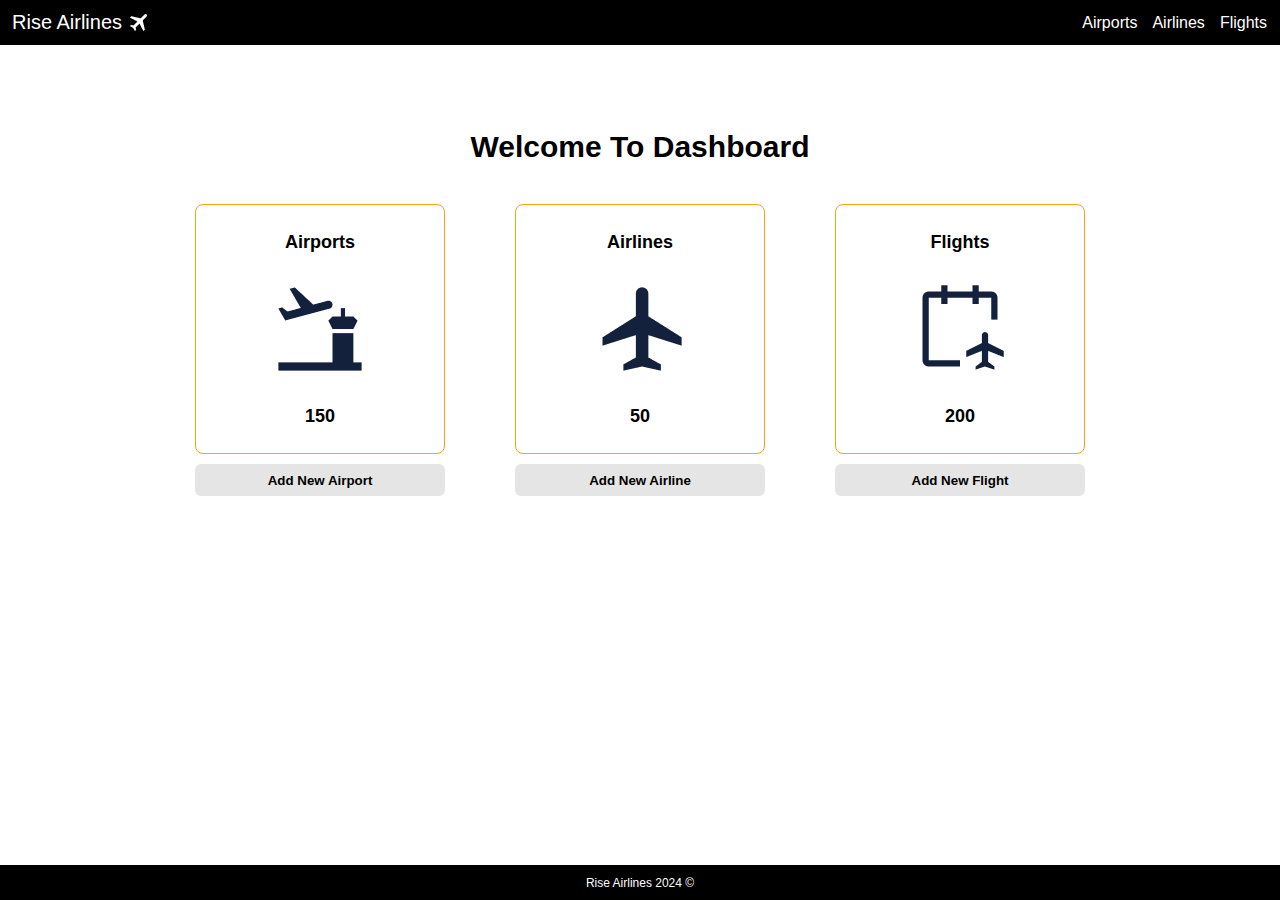
<file: Web-front-end/index.html>
<!DOCTYPE html>
<html lang="en">
<head>  
    <meta charset="UTF-8">
    <meta name="viewport" content="width=device-width, initial-scale=1.0">
    <title>Rise Airlines</title>
    <link rel="stylesheet" href="styles.css">
</head>
<body>
    <header>
        <a class="logo" href="./index.html">
            <h1>Rise Airlines</h1>
            <img src="./assets/header-plane.png" alt="icon">
        </a>
        <nav class="nav-bar">
            <ul class="nav-list">
                <li class="nav-link"><a href="./airports.html">Airports</a></li>
                <li class="nav-link"><a href="airlines.html">Airlines</a></li>
                <li class="nav-link"><a href="flights.html">Flights</a> </li>
            </ul>
        </nav>
    </header>

    <main>
        <h2 class="dashboard-header">
            Welcome To Dashboard
        </h2>
        <div class="card-container">
            <div class="card-wrapper">
                <div class="card">
                    Airports
                    <img src="./assets/mdi_airport.png" alt="airport-icon">
                    150
                </div>
                <a href="./airports.html"><button class="dashboard-button">Add New Airport</button></a>
            </div>
            <div class="card-wrapper">
                <div class="card">
                    Airlines
                    <img src="./assets/ri_plane-fill.png" alt="plane-icon">
                    50
                </div>
                <a href="./airlines.html"><button class="dashboard-button">Add New Airline</button></a>
            </div>
            <div class="card-wrapper">
                <div class="card">
                    Flights
                    <img src="./assets/carbon_flight-schedule.png" alt="flight-icon">
                    200
                </div>
                <a href="./flights.html"><button class="dashboard-button">Add New Flight</button></a>
            </div>
        </div>
    </main>
    <footer>
        Rise Airlines 2024 &#169;
    </footer>
</body>
</html>
</file>
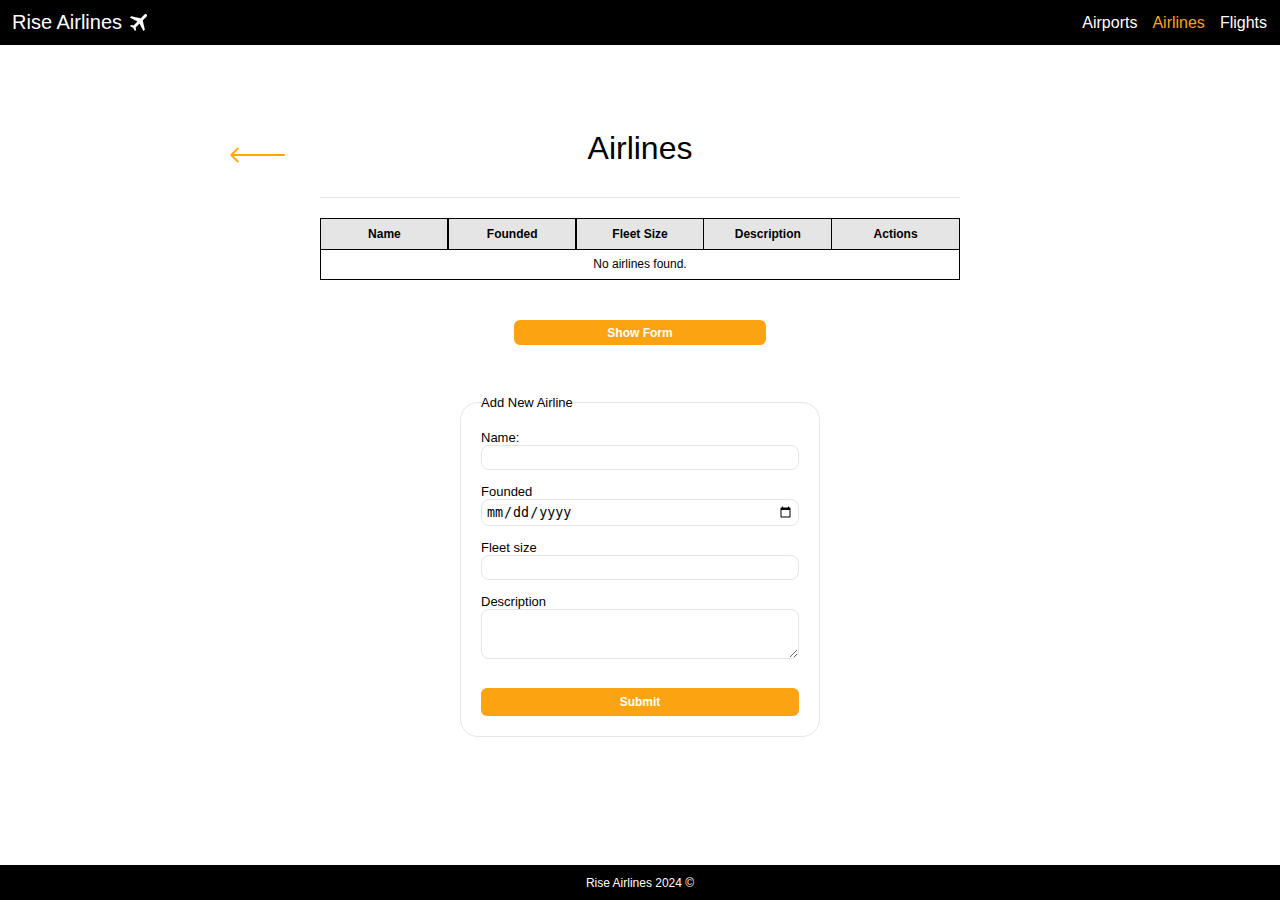
<file: Web-front-end/airlines.html>
<!DOCTYPE html>
<html lang="en">
<head>
    <meta charset="UTF-8">
    <meta name="viewport" content="width=device-width, initial-scale=1.0">
    <title>Airlines</title>
    <link rel="stylesheet" href="styles.css">
    <script src="./js/httpRequests.js"></script>
    <script src="./js/Airlines.js"></script>
</head>
<body>
    <header>
        <a class="logo" href="./index.html">
            <h1>Rise Airlines</h1>
            <img src="./assets/header-plane.png" alt="icon">
        </a>
        <nav class="nav-bar">
            <ul class="nav-list">
                <li class="nav-link"><a href="./airports.html">Airports</a></li>
                <li class="nav-link"><a href="airlines.html" class="active">Airlines</a></li>
                <li class="nav-link"><a href="flights.html">Flights</a> </li>
            </ul>
        </nav>
    </header>
    <main>
        <div class="main-header">
            <a href="./index.html" class="arrow-back">
                <img src="./assets/left sidebar.png" alt="arrow-back">
            </a>
            <h2>Airlines</h2>
        </div>
        <div class="table-container">
            <table id="airlines-table">
                <thead>
                    <tr>
                        <th>Name</th>
                        <th>Founded</th>
                        <th>Fleet Size</th>
                        <th>Description</th>
                        <th>Actions</th>
                    </tr>
                </thead>
                <tbody id="airlines-tbody">
                </tbody>
            </table>
        </div>
        <div class="form-wrapper">
            <button class="show-form-button" onclick="document.querySelector('form').classList.toggle('hidden');">Show Form</button>
            <form method="post" class="hidden">
                <fieldset>
                    <legend>Add New Airline</legend>
                    <label for="name">Name:</label>
                    <input type="text" id="name" name="name">
                    <label for="founded">Founded</label>
                    <input type="date" id="founded" name="founded">
                    <label for="fleetSize">Fleet size</label>
                    <input type="number" id="fleetSize" name="fleetSize">
                    <label for="description">Description</label>
                    <textarea id="description" name="description"></textarea>
                    <input type="submit" value="Submit" class="submit-form-button">
                </fieldset>
            </form>
        </div>
    </main>
    <footer>
        Rise Airlines 2024 &#169;
    </footer>
</body>
</html>
</file>
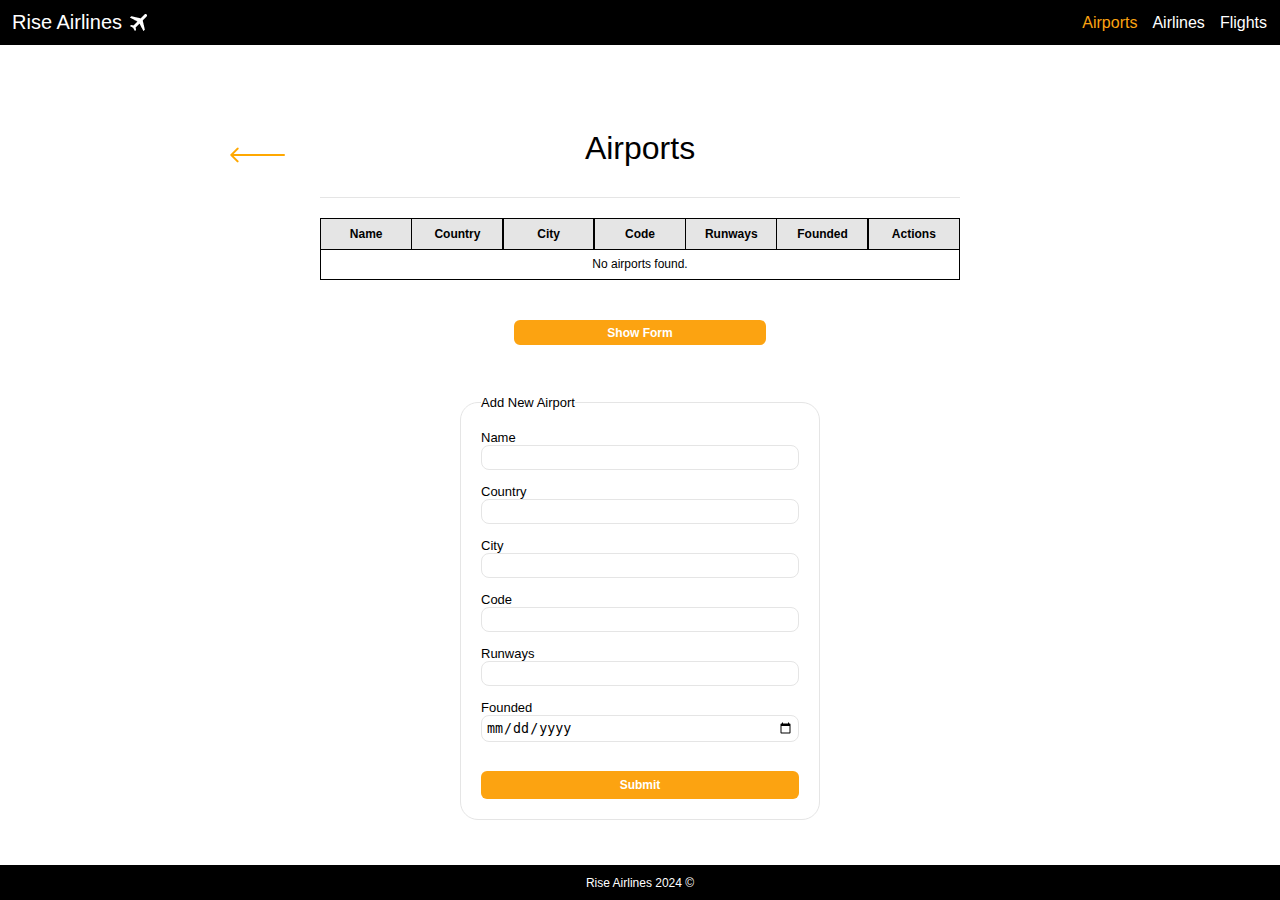
<file: Web-front-end/airports.html>
<!DOCTYPE html>
<html lang="en">
<head> 
    <meta charset="UTF-8">
    <meta name="viewport" content="width=device-width, initial-scale=1.0">
    <title>Airports</title>
    <link rel="stylesheet" href="styles.css">
    <script src="./js/httpRequests.js"></script>
    <script src="./js/Airports.js"></script>
</head>
<body>
    <header>
        <a class="logo" href="./index.html">
            <h1>Rise Airlines</h1>
            <img src="./assets/header-plane.png" alt="icon">
        </a>
        <nav class="nav-bar">
            <ul class="nav-list">
                <li class="nav-link"><a href="./airports.html" class="active">Airports</a></li>
                <li class="nav-link"><a href="airlines.html">Airlines</a></li>
                <li class="nav-link"><a href="flights.html">Flights</a> </li>
            </ul>
        </nav>
    </header>
    <main>
        <div class="main-header">
            <a href="./index.html" class="arrow-back">
              <img src="./assets/left sidebar.png" alt="arrow-back" />
            </a>
            <h2>Airports</h2>
        </div>    
        <div class="table-container">
            <table id="airports-table">
                <thead>
                    <tr>
                        <th>Name</th>
                        <th>Country</th>
                        <th>City</th>
                        <th>Code</th>
                        <th>Runways</th>
                        <th>Founded</th>
                        <th>Actions</th>
                    </tr>
                </thead>
                <tbody id="airports-tbody">
                </tbody>
            </table>
        </div>
        <div class="form-wrapper">
            <button class="show-form-button">Show Form</button>
            <form method="post">
                <fieldset>
                    <legend>Add New Airport</legend>
                    <label for="name">Name</label>
                    <input type="text" id="airport-name" name="name">
                    <label for="counry">Country</label>
                    <input type="text" id="airport-counry" name="counry">
                    <label for="city">City</label>
                    <input type="number" id="airport-code" name="code">
                    <label for="code">Code</label>
                    <input type="text" id="airport-city" name="city">
                    <label for="runways">Runways</label>
                    <input type="number" id="airport-runways" name="runways">
                    <label for="founed">Founded</label>
                    <input type="date" id="airport-founded" name="founded">
                    <input type="submit" value="Submit" class="submit-form-button">
                </fieldset>
            </form>
        </div>
    </main>

    <footer>
        Rise Airlines 2024 &#169;
    </footer>
</body>
</html>
</file>
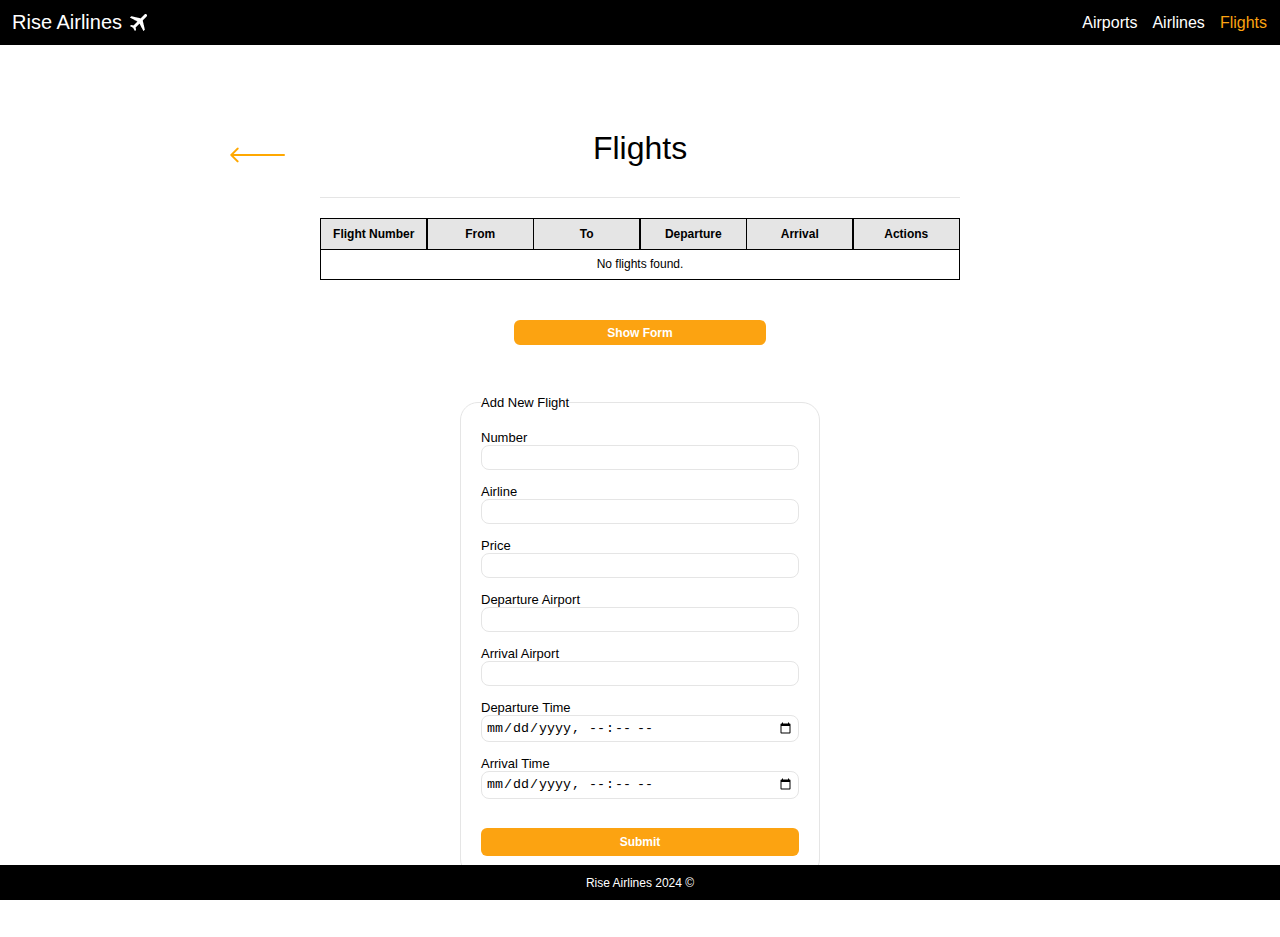
<file: Web-front-end/flights.html>
<!DOCTYPE html>
<html lang="en">
<head> 
    <meta charset="UTF-8">
    <meta name="viewport" content="width=device-width, initial-scale=1.0">
    <title>Flights</title>
    <link rel="stylesheet" href="styles.css">
    <script src="./js/httpRequests.js"></script>
    <script src="./js/Flights.js"></script>
</head>
<body>
    <header>
        <a class="logo" href="./index.html">
            <h1>Rise Airlines</h1>
            <img src="./assets/header-plane.png" alt="icon">
        </a>
        <nav class="nav-bar">
            <ul class="nav-list">
                <li class="nav-link"><a href="./airports.html">Airports</a></li>
                <li class="nav-link"><a href="airlines.html">Airlines</a></li>
                <li class="nav-link"><a href="flights.html" class="active">Flights</a> </li>
            </ul>
        </nav>
    </header>
    <main>
        <div class="main-header">
            <a href="./index.html" class="arrow-back">
              <img src="./assets/left sidebar.png" alt="arrow-back" />
            </a>
            <h2>Flights</h2>
        </div>    
        <div class="table-container">
            <table id="flights-table">
                <thead>
                    <tr>
                        <th>Flight Number</th>
                        <th>From</th>
                        <th>To</th>
                        <th>Departure</th>
                        <th>Arrival</th>
                        <th>Actions</th>
                    </tr>
                </thead>
                <tbody id="flights-tbody">
                </tbody>
            </table>
        </div>
        <div class="form-wrapper">
            <button class="show-form-button">Show Form</button>
            <form method="post">
                <fieldset>
                    <legend>Add New Flight</legend>
                    <label for="number">Number</label>
                    <input type="text" id="number" name="number">
                    <label for="airline">Airline</label>
                    <input type="text" id="airline" name="airline">
                    <label for="price">Price</label>
                    <input type="number" id="price" name="price">
                    <label for="departureAirport">Departure Airport</label>
                    <input type="text" id="departureAirport" name="departureAirport">
                    <label for="arrivalAirport">Arrival Airport</label>
                    <input type="text" id="arrivalAirport" name="arrivalAirport">
                    <label for="departureTime">Departure Time</label>
                    <input type="datetime-local" id="departureTime" name="departureTime">
                    <label for="arrivalTime">Arrival Time</label>
                    <input type="datetime-local" id="arrivalTime" name="arrivalTime">
                    <input type="submit" value="Submit" class="submit-form-button">
                </fieldset>
            </form>
        </div>
    </main>
    <footer>
        Rise Airlines 2024 &#169;
    </footer>
</body>
</html>
</file>
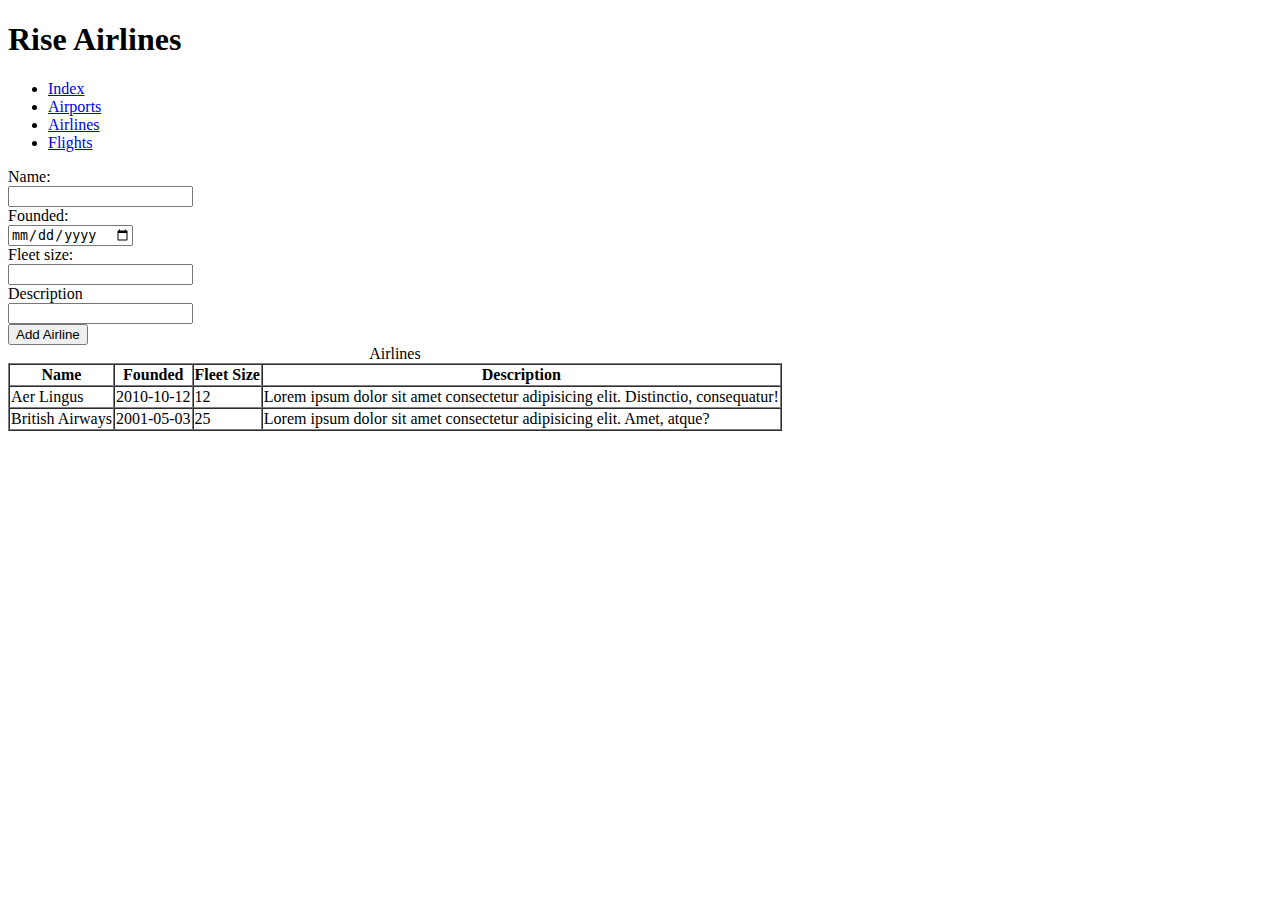
<file: Airlines.Persistence/Web-front-end/airlines.html>
<!DOCTYPE html>
<html lang="en">
<head>
    <meta charset="UTF-8">
    <meta name="viewport" content="width=device-width, initial-scale=1.0">
    <title>Airlines</title>
</head>
<body>
    <header>
        <h1>Rise Airlines</h1>  
        <nav>
            <ul>
                <li><a href="index.html">Index</a></li>
                <li><a href="airports.html">Airports</a></li>
                <li><a href="airlines.html">Airlines</a></li>
                <li><a href="flights.html">Flights</a> </li>
            </ul>
        </nav>
    </header>
    
    <form>
        <label for="name">Name:</label><br>
        <input type="text" id="name" name="name"><br>
        <label for="founed">Founded:</label><br>
        <input type="date" id="founded" name="founded"><br>
        <label for="fleetSize">Fleet size:</label><br>
        <input type="number" id="fleetSize" name="fleetSize"><br>
        <label for="description">Description</label><br>
        <input type="text" id="description" name="description"><br>
        <input type="submit" value="Add Airline">
    </form>

    <table border="1px" cellspacing="0px">
        <caption>Airlines</caption>
        <thead>
            <tr>
                <th>Name</th>
                <th>Founded</th>
                <th>Fleet Size</th>
                <th>Description</th>
            </tr>
        </thead>
        <tbody>
            <tr>
                <td>Aer Lingus</td>
                <td>2010-10-12</td>
                <td>12</td>
                <td>Lorem ipsum dolor sit amet consectetur adipisicing elit. Distinctio, consequatur!</td>
            </tr>
            <tr>
                <td>British Airways</td>
                <td>2001-05-03</td>
                <td>25</td>
                <td>Lorem ipsum dolor sit amet consectetur adipisicing elit. Amet, atque?</td>
            </tr>
        </tbody>
    </table>
</body>
</html>
</file>
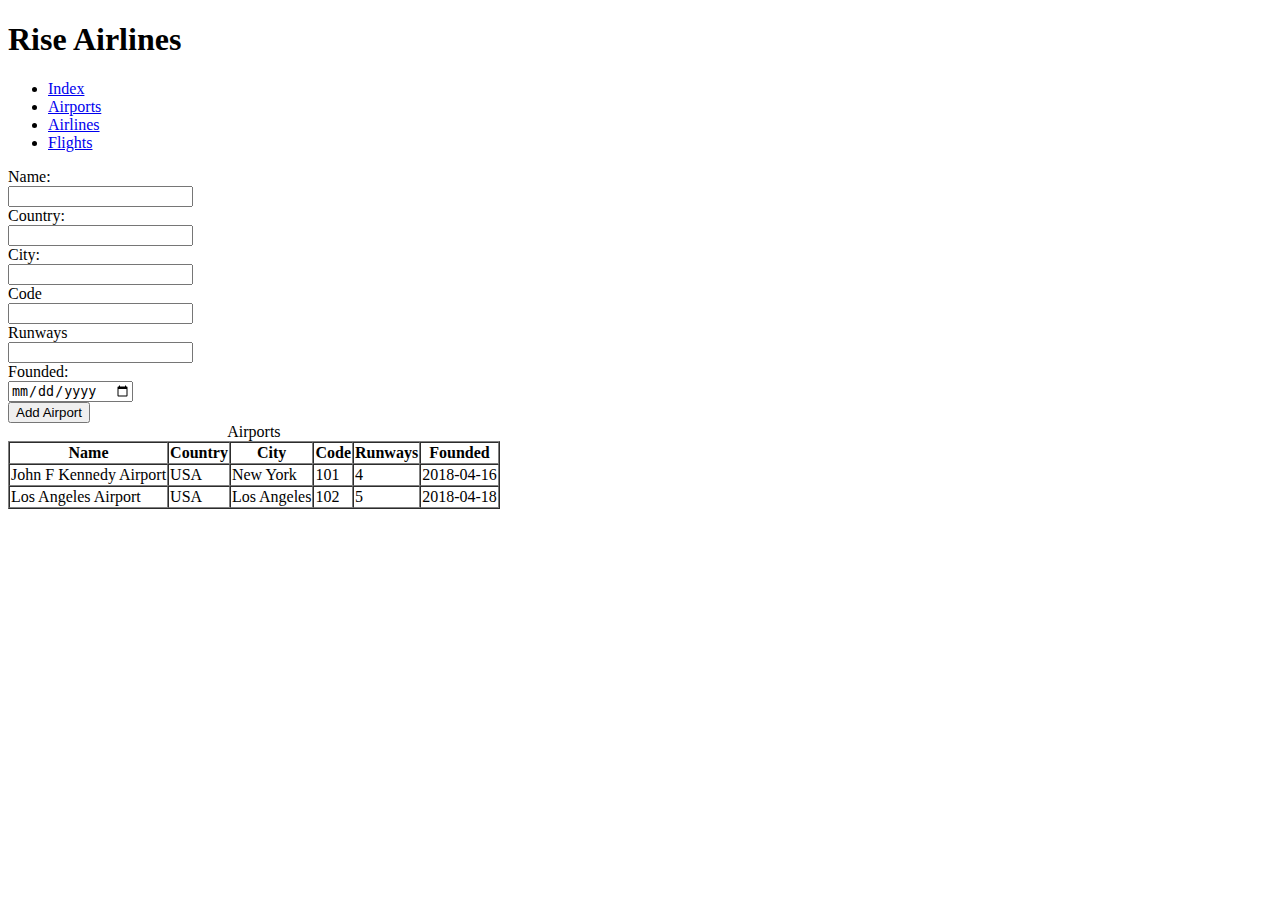
<file: Airlines.Persistence/Web-front-end/airports.html>
<!DOCTYPE html>
<html lang="en">
<head>
    <meta charset="UTF-8">
    <meta name="viewport" content="width=device-width, initial-scale=1.0">
    <title>Airports</title>
</head>
<body>
    <header>
        <h1>Rise Airlines</h1>  
        <nav>
            <ul>
                <li><a href="index.html">Index</a></li>
                <li><a href="airports.html">Airports</a></li>
                <li><a href="airlines.html">Airlines</a></li>
                <li><a href="flights.html">Flights</a> </li>
            </ul>
        </nav>
    </header>

    <form>
        <label for="name">Name:</label><br>
        <input type="text" id="name" name="name"><br>
        <label for="counry">Country:</label><br>
        <input type="text" id="counry" name="counry"><br>
        <label for="city">City:</label><br>
        <input type="text" id="city" name="city"><br>
        <label for="code">Code</label><br>
        <input type="number" id="code" name="code"><br>
        <label for="runways">Runways</label><br>
        <input type="number" id="runways" name="runways"><br>
        <label for="founed">Founded:</label><br>
        <input type="date" id="founded" name="founded"><br>
        <input type="submit" value="Add Airport">
    </form>
    
    <table border="1px" cellspacing="0px">
        <caption>Airports</caption>
        <thead>
            <tr>
                <th>Name</th>
                <th>Country</th>
                <th>City</th>
                <th>Code</th>
                <th>Runways</th>
                <th>Founded</th>
            </tr>
        </thead>
        <tbody>
            <tr>
                <td>John F Kennedy Airport</td>
                <td>USA</td>
                <td>New York</td>
                <td>101</td>
                <td>4</td>
                <td>2018-04-16</td>
            </tr>
            <tr>
                <td>Los Angeles Airport</td>
                <td>USA</td>
                <td>Los Angeles</td>
                <td>102</td>
                <td>5</td>
                <td>2018-04-18</td>
            </tr>
        </tbody>
    </table>
</body>
</html>
</file>
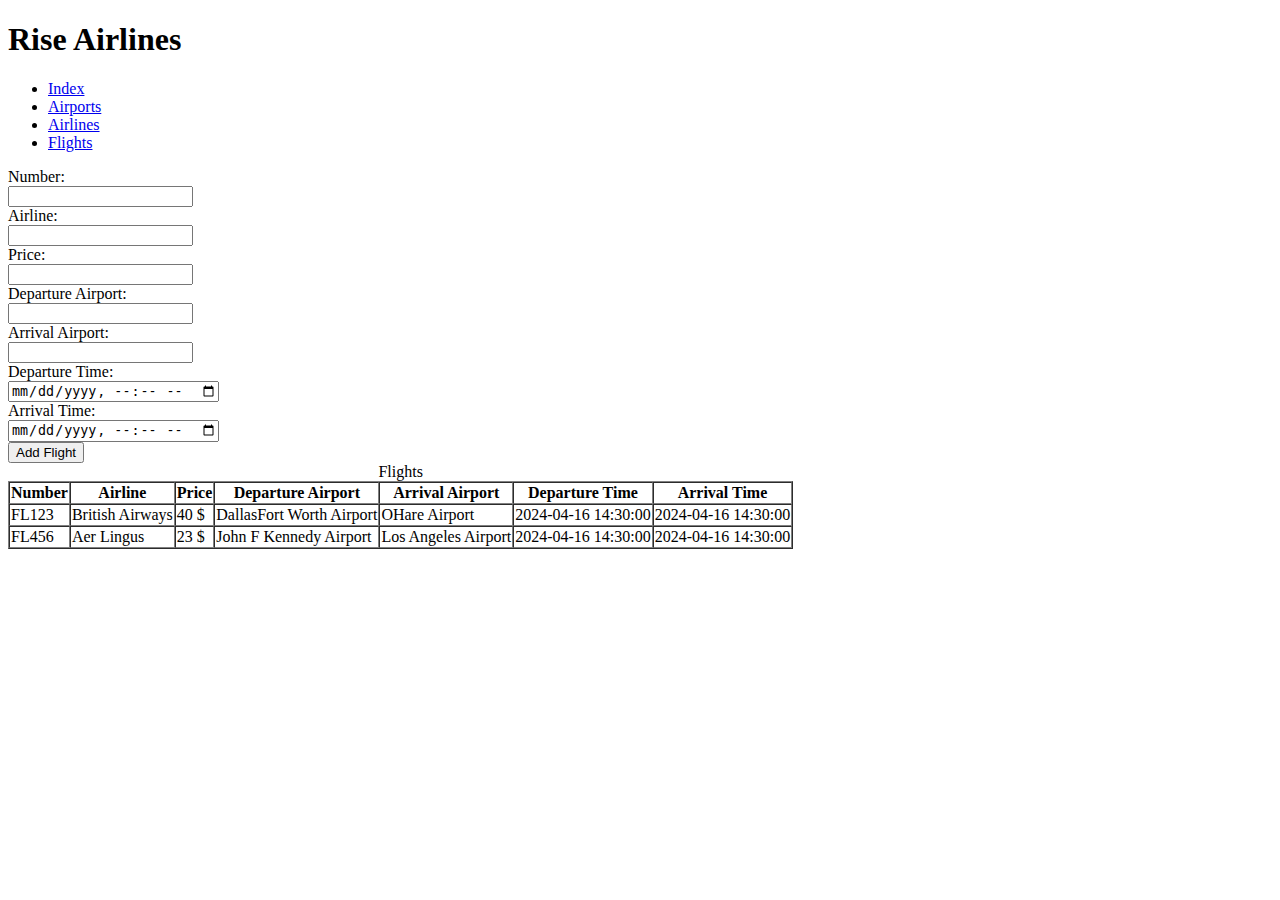
<file: Airlines.Persistence/Web-front-end/flights.html>
<!DOCTYPE html>
<html lang="en">
<head>
    <meta charset="UTF-8">
    <meta name="viewport" content="width=device-width, initial-scale=1.0">
    <title>Flights</title>
</head>
<body>
    <header>
        <h1>Rise Airlines</h1>  
        <nav>
            <ul>
                <li><a href="index.html">Index</a></li>
                <li><a href="airports.html">Airports</a></li>
                <li><a href="airlines.html">Airlines</a></li>
                <li><a href="flights.html">Flights</a> </li>
            </ul>
        </nav>
    </header>
    
    <form>
        <label for="number">Number:</label><br>
        <input type="text" id="number" name="number"><br>
        <label for="airline">Airline:</label><br>
        <input type="text" id="airline" name="airline"><br>
        <label for="price">Price:</label><br>
        <input type="number" id="price" name="price"><br>
        <label for="departureAirport">Departure Airport:</label><br>
        <input type="text" id="departureAirport" name="departureAirport"><br>
        <label for="arrivalAirport">Arrival Airport:</label><br>
        <input type="text" id="arrivalAirport" name="arrivalAirport"><br>
        <label for="departureTime">Departure Time:</label><br>
        <input type="datetime-local" id="departureTime" name="departureTime"><br>
        <label for="arrivalTime">Arrival Time:</label><br>
        <input type="datetime-local" id="arrivalTime" name="arrivalTime"><br>
        <input type="submit" value="Add Flight">
    </form>

    <table border="1px" cellspacing="0px">
        <caption>Flights</caption>
        <thead>
            <tr>
                <th>Number</th>
                <th>Airline</th>
                <th>Price</th>
                <th>Departure Airport</th>
                <th>Arrival Airport</th>
                <th>Departure Time</th>
                <th>Arrival Time</th>
            </tr>
        </thead>
        <tbody>
            <tr>
                <td>FL123</td>
                <td>British Airways</td>
                <td>40 $</td>
                <td>DallasFort Worth Airport</td>
                <td>OHare Airport</td>
                <td>2024-04-16 14:30:00</td>
                <td>2024-04-16 14:30:00</td>
            </tr>
            <tr>
                <td>FL456</td>
                <td>Aer Lingus</td>
                <td>23 $</td>
                <td>John F Kennedy Airport</td>
                <td>Los Angeles Airport</td>
                <td>2024-04-16 14:30:00</td>
                <td>2024-04-16 14:30:00</td>
            </tr>
        </tbody>
    </table>
</body>
</html>
</file>
<file: Web-front-end/styles.css>
* {
  margin: 0;
  padding: 0;
  box-sizing: border-box;
}

body {
  font-family: Arial, Helvetica, sans-serif;
}

/* Header Styles */
header {
  display: flex;
  justify-content: space-between;
  align-items: center;
  background-color: #000000;
  color: #ffffff;
  height: 45px;
  width: 100%;
}

.logo {
  display: flex;
  color: #ffffff;
  flex-direction: row;
  text-decoration: none;
  font-size: 10px;
  align-items: center;
  margin-left: 6px;
}

.logo h1 {
  margin-left: 6px;
  font-weight: lighter;
}

.logo img {
  width: 18px;
  margin-left: 8px;
}

.nav-bar {
  padding: 3px;
}

.nav-list {
  display: flex;
  justify-content: space-between;
  list-style-type: none;
}

.nav-link {
  margin-right: 5px;
  padding: 5px;
}

.nav-link a {
  font-weight: lighter;
  text-decoration: none;
  color: #ffffff;
}

.nav-link a.active {
  color: #fca311;
}

.nav-link a:hover {
  color: #fca311;
  transition: color 0.3s ease;
}

/* Main Content Styles */
main {
  display: flex;
  flex-direction: column;
  justify-content: center;
  align-items: center;
  margin-bottom: 60px;
  margin-top: 45px;
}

.dashboard-header {
  margin-top: 40px;
  margin-bottom: 40px;
  font-size: 30px;
}

.main-header {
  display: flex;
  justify-content: center;
  width: 50%;
  margin-top: 40px;
  padding-bottom: 30px;
  margin-bottom: 20px;
  border-bottom: 1px solid #e5e5e5;
}

.main-header h2 {
  position: relative;
  font-size: 32px;
  font-weight: lighter;
}

.arrow-back {
  position: absolute;
  left: 15%;
  user-select: none;
}

.card-container {
  display: flex;
  flex-direction: row;
  justify-content: center;
  align-items: center;
  width: 100%;
}

.card-wrapper {
  display: flex;
  flex-direction: column;
  margin: 0 35px;
}

.card-wrapper a {
  width: 100%;
}

.dashboard-button {
  width: 100%;
  height: 32px;
  margin-top: 10px;
  border: 0;
  background-color: #e5e5e5;
  border-radius: 6px;
  font-weight: 700;
}

.dashboard-button:hover {
  color: #ffffff;
}

.card {
  display: flex;
  flex-direction: column;
  justify-content: space-evenly;
  align-items: center;
  border: 1px solid #fca311;
  border-radius: 8px;
  width: 250px;
  height: 250px;
  font-weight: 750;
  font-size: 18px;
}

.table-container {
  width: 50%;
  min-width: 350px;
  max-height: 450px;
  overflow: auto;
  border-bottom: 1px solid #000000;
}

table {
  width: 100%;
  min-width: 350px;
  overflow: auto;
  table-layout: fixed;
  text-align: center;
  font-size: 12px;
  border-collapse: collapse;
}

thead {
  background-color: #e5e5e5;
}

td,
th {
  border: 1px solid #000000;
  padding: 8px;
  text-align: center;
}

tr:last-child td,
tr:last-child th {
  border-bottom: none;
}

thead th {
  position: sticky;
  top: 0;
  background-color: #e5e5e5;
  font-weight: 700;
  outline: 1px solid #000000;
}

td {
  border-top: none;
  overflow: hidden;
  text-overflow: ellipsis;
}

tbody tr {
  overflow: hidden;
  text-overflow: ellipsis;
  height: 14px;
  white-space: nowrap;
}

tr:hover {
  overflow: visible;
  white-space: initial;
}

.show-form-button {
  background-color: #fca311;
  height: 25px;
  width: 70%;
  min-width: 160px;
  margin-bottom: 30px;
  border: 0;
  color: #ffffff;
  font-size: 12px;
  border-radius: 6px;
  font-weight: 700;
}

button:hover {
  background-color: #14213d;
  transition: all 0.3s ease;
}

.form-wrapper {
  display: flex;
  flex-direction: column;
  align-items: center;
  width: 360px;
  margin-top: 40px;
}

form {
  width: 100%;
}

fieldset {
  display: flex;
  flex-direction: column;
  width: 100%;
  margin-top: 20px;
  padding: 20px;
  border: 1px solid #e5e5e5;
  border-radius: 18px;
}

legend {
  font-size: 13px;
}

#description {
  height: 50px;
  max-height: 150px;
  resize: vertical;
}

.submit-form-button {
  background-color: #fca311;
  height: 28px;
  width: 100%;
  margin-top: 15px;
  margin-bottom: 0px;
  border: 0;
  color: #ffffff;
  font-size: 12px;
  border-radius: 6px;
  font-weight: 700;
}

.submit-form-button:hover {
  background-color: #14213d;
  transition: all 0.3s ease;
}

input,
textarea {
  margin-bottom: 14px;
  padding: 4px;
  border-radius: 8px;
  border: 1px solid #e5e5e5;
}

label {
  font-size: 13px;
  font-weight: lighter;
}

footer {
  display: flex;
  background-color: #000000;
  color: #ffffff;
  position: fixed;
  bottom: 0;
  width: 100%;
  justify-content: center;
  font-size: 12px;
  height: 35px;
  align-items: center;
}

@media (max-width: 1200px) {
  .table-container {
    width: 70%;
  }

  .main-header {
    width: 70%;
  }

  .arrow-back {
    left: 5%;
  }
}

@media (max-width: 992px) {
  .table-container {
    width: 80%;
  }

  .main-header {
    width: 80%;
  }

  .arrow-back {
    left: 0;
  }

  .card-wrapper {
    margin-right: 3px;
    margin-left: 3px;
  }
}

@media (max-width: 768px) {
  .card-container {
    display: flex;
    flex-direction: column;
    margin-bottom: 20px;
  }

  .card-wrapper {
    margin-bottom: 40px;
  }

  .logo {
    font-size: 10px;
  }
}

@media (max-width: 576px) {
  .logo {
    font-size: 8px;
  }

  td,
  th {
    border: 1px solid #000000;
    padding: 6px;
    text-align: center;
  }
}
</file>
